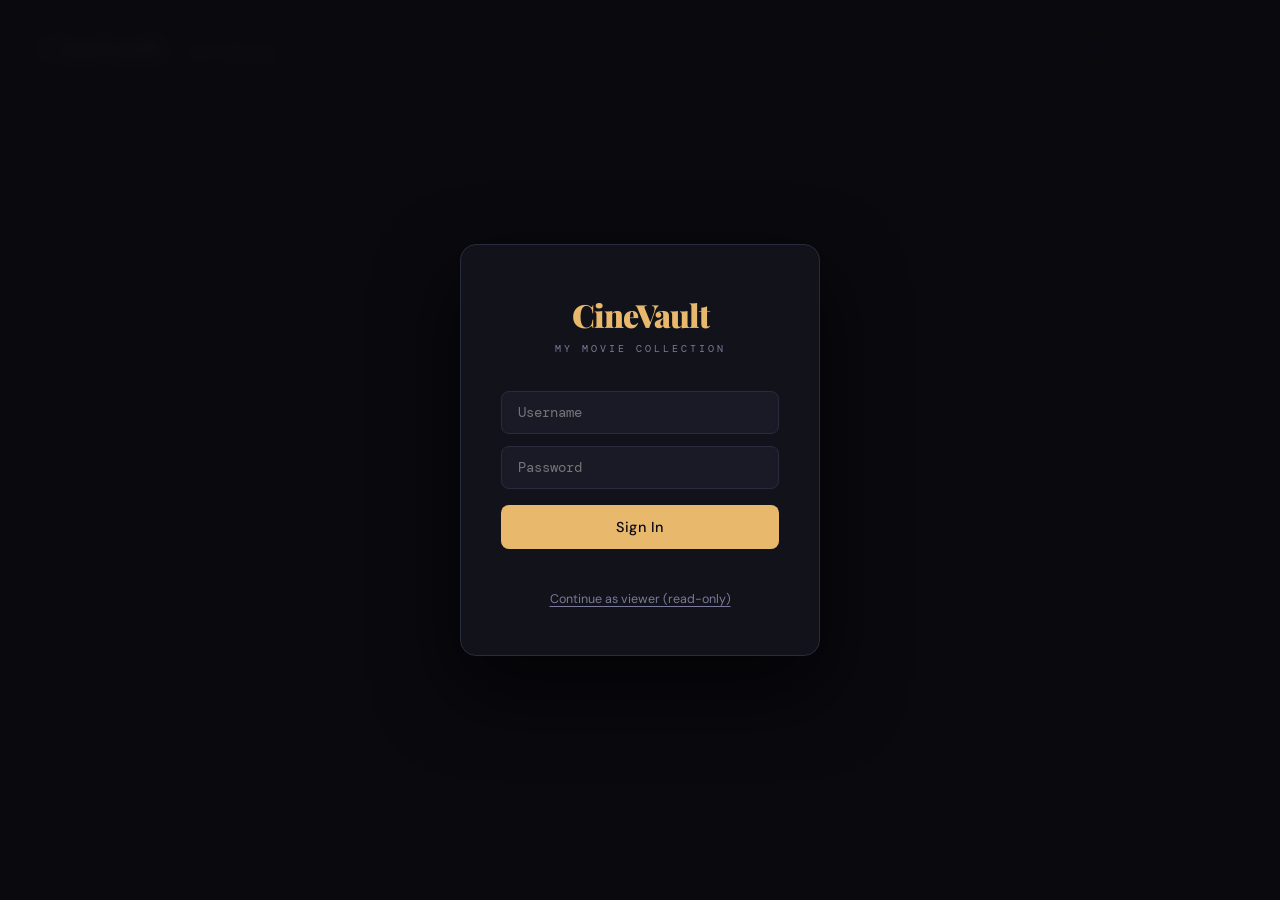
<file: index.html>
<!DOCTYPE html>
<html lang="en">
<head>
  <meta charset="UTF-8" />
  <meta name="viewport" content="width=device-width, initial-scale=1.0" />
  <title>CineVault — My Movie Collection</title>
  <link href="https://fonts.googleapis.com/css2?family=Playfair+Display:ital,wght@0,400;0,700;0,900;1,400&family=DM+Mono:wght@300;400;500&family=DM+Sans:wght@300;400;500&display=swap" rel="stylesheet" />
  <link rel="stylesheet" href="style.css" />
</head>
<body>

  <!-- LOADING OVERLAY (shown while fetching Gist) -->
  <div id="loading-overlay">
    <div class="loading-inner">
      <div class="loading-spinner"></div>
      <div class="loading-text">Loading your collection…</div>
    </div>
  </div>

  <!-- LOGIN OVERLAY -->
  <div id="login-overlay">
    <div class="login-box">
      <div class="login-logo">CineVault</div>
      <div class="login-tagline">My Movie Collection</div>
      <input type="text"     id="login-user" placeholder="Username" autocomplete="off" />
      <input type="password" id="login-pass" placeholder="Password" autocomplete="off" />
      <button class="login-btn" onclick="doLogin()">Sign In</button>
      <div class="login-error" id="login-err"></div>
      <div class="login-guest" onclick="guestMode()">Continue as viewer (read-only)</div>
    </div>
  </div>

  <!-- HEADER -->
  <header>
    <div>
      <div class="logo">CineVault <span>— My Collection</span></div>
    </div>
    <div class="header-right">
      <div id="sync-indicator">✓ Saved to GitHub</div>
      <div id="stats-bar">— movies</div>
      <div class="user-badge" id="user-badge">GUEST</div>
      <button id="logout-btn" onclick="doLogout()">Sign Out</button>
    </div>
  </header>

  <!-- TABS NAV -->
  <div class="tabs-nav" id="tabs-nav"></div>

  <!-- MAIN CONTENT -->
  <main id="main-content"></main>

  <!-- TOAST NOTIFICATION -->
  <div id="toast"></div>

  <!-- config.js MUST load before app.js -->
  <script src="config.js"></script>
  <script src="app.js"></script>
</body>
</html>
</file>
<file: style.css>
/* ══════════════════════════════════════════
   CineVault — style.css
   ══════════════════════════════════════════ */

/* ── CSS VARIABLES ── */
:root {
  --bg: #0a0a0f;
  --surface: #12121a;
  --surface2: #1a1a26;
  --border: #2a2a3d;
  --accent: #e8b86d;
  --accent2: #c97b4b;
  --text: #e8e8f0;
  --text-muted: #7a7a9a;
  --text-dim: #4a4a6a;
  --red: #e05c5c;
  --green: #5ce08a;
  --tab-active: #e8b86d;
}

* { box-sizing: border-box; margin: 0; padding: 0; }

body {
  background: var(--bg);
  color: var(--text);
  font-family: 'DM Sans', sans-serif;
  min-height: 100vh;
  background-image:
    radial-gradient(ellipse at 20% 0%, rgba(232,184,109,0.06) 0%, transparent 50%),
    radial-gradient(ellipse at 80% 100%, rgba(201,123,75,0.04) 0%, transparent 50%);
}

/* ── LOGIN OVERLAY ── */
#login-overlay {
  position: fixed; inset: 0;
  background: rgba(10,10,15,0.97);
  display: flex; align-items: center; justify-content: center;
  z-index: 1000;
  backdrop-filter: blur(8px);
}
.login-box {
  background: var(--surface);
  border: 1px solid var(--border);
  border-radius: 16px;
  padding: 48px 40px;
  width: 360px;
  text-align: center;
  box-shadow: 0 32px 80px rgba(0,0,0,0.6);
}
.login-logo {
  font-family: 'Playfair Display', serif;
  font-size: 2rem;
  font-weight: 900;
  color: var(--accent);
  letter-spacing: -1px;
  margin-bottom: 6px;
}
.login-tagline {
  font-family: 'DM Mono', monospace;
  font-size: 0.65rem;
  color: var(--text-muted);
  letter-spacing: 3px;
  text-transform: uppercase;
  margin-bottom: 36px;
}
.login-box input {
  width: 100%;
  background: var(--surface2);
  border: 1px solid var(--border);
  border-radius: 8px;
  padding: 12px 16px;
  color: var(--text);
  font-family: 'DM Mono', monospace;
  font-size: 0.85rem;
  margin-bottom: 12px;
  outline: none;
  transition: border-color 0.2s;
}
.login-box input:focus { border-color: var(--accent); }
.login-btn {
  width: 100%;
  background: var(--accent);
  color: #0a0a0f;
  border: none;
  border-radius: 8px;
  padding: 13px;
  font-family: 'DM Sans', sans-serif;
  font-weight: 500;
  font-size: 0.9rem;
  cursor: pointer;
  letter-spacing: 0.5px;
  transition: background 0.2s, transform 0.1s;
  margin-top: 4px;
}
.login-btn:hover { background: var(--accent2); }
.login-btn:active { transform: scale(0.98); }
.login-guest {
  margin-top: 16px;
  font-size: 0.78rem;
  color: var(--text-muted);
  cursor: pointer;
  text-decoration: underline;
  text-underline-offset: 3px;
  transition: color 0.2s;
}
.login-guest:hover { color: var(--text); }
.login-error {
  color: var(--red);
  font-size: 0.78rem;
  margin-top: 8px;
  min-height: 18px;
  font-family: 'DM Mono', monospace;
}

/* ── HEADER ── */
header {
  padding: 28px 40px 20px;
  display: flex;
  align-items: center;
  justify-content: space-between;
  border-bottom: 1px solid var(--border);
}
.logo {
  font-family: 'Playfair Display', serif;
  font-size: 1.8rem;
  font-weight: 900;
  color: var(--accent);
  letter-spacing: -1px;
}
.logo span {
  color: var(--text-muted);
  font-style: italic;
  font-weight: 400;
  font-size: 1.1rem;
}
.header-right {
  display: flex;
  align-items: center;
  gap: 16px;
}
.user-badge {
  font-family: 'DM Mono', monospace;
  font-size: 0.72rem;
  letter-spacing: 1px;
  color: var(--text-muted);
  padding: 6px 12px;
  border: 1px solid var(--border);
  border-radius: 20px;
}
.user-badge.admin { color: var(--accent); border-color: rgba(232,184,109,0.3); }
#logout-btn {
  background: none;
  border: 1px solid var(--border);
  color: var(--text-muted);
  padding: 6px 14px;
  border-radius: 20px;
  font-family: 'DM Mono', monospace;
  font-size: 0.72rem;
  letter-spacing: 1px;
  cursor: pointer;
  transition: all 0.2s;
}
#logout-btn:hover { border-color: var(--accent); color: var(--accent); }
#stats-bar {
  font-family: 'DM Mono', monospace;
  font-size: 0.7rem;
  color: var(--text-dim);
  letter-spacing: 1px;
}
#stats-bar span { color: var(--accent); }

/* ── TABS ── */
.tabs-nav {
  padding: 0 40px;
  display: flex;
  align-items: center;
  gap: 4px;
  border-bottom: 1px solid var(--border);
  overflow-x: auto;
  scrollbar-width: none;
}
.tabs-nav::-webkit-scrollbar { display: none; }
.tab-btn {
  background: none;
  border: none;
  border-bottom: 2px solid transparent;
  padding: 14px 20px 12px;
  font-family: 'DM Mono', monospace;
  font-size: 0.75rem;
  letter-spacing: 1px;
  color: var(--text-dim);
  cursor: pointer;
  transition: all 0.2s;
  white-space: nowrap;
  position: relative;
  top: 1px;
}
.tab-btn:hover { color: var(--text-muted); }
.tab-btn.active {
  color: var(--tab-active);
  border-bottom-color: var(--tab-active);
}
.tab-btn .tab-count {
  background: var(--surface2);
  border-radius: 10px;
  padding: 2px 7px;
  font-size: 0.65rem;
  margin-left: 6px;
  color: var(--text-muted);
}
.tab-btn.active .tab-count { background: rgba(232,184,109,0.15); color: var(--accent); }
#add-tab-btn {
  background: none;
  border: none;
  color: var(--text-dim);
  font-size: 1.2rem;
  cursor: pointer;
  padding: 10px 14px;
  border-radius: 6px;
  transition: all 0.2s;
  margin-left: 4px;
}
#add-tab-btn:hover { color: var(--accent); background: rgba(232,184,109,0.08); }

/* ── MAIN CONTENT ── */
main { padding: 24px 40px 60px; }
.tab-panel { display: none; }
.tab-panel.active { display: block; }

/* ── TABLE ── */
.table-wrap {
  overflow-x: auto;
  border: 1px solid var(--border);
  border-radius: 12px;
  background: var(--surface);
}
table {
  width: 100%;
  border-collapse: collapse;
  min-width: 700px;
}
thead tr {
  border-bottom: 1px solid var(--border);
  background: var(--surface2);
}
th {
  padding: 14px 16px;
  text-align: left;
  font-family: 'DM Mono', monospace;
  font-size: 0.65rem;
  letter-spacing: 2px;
  text-transform: uppercase;
  color: var(--text-muted);
  font-weight: 400;
}
th:first-child { width: 40px; text-align: center; }
tbody tr {
  border-bottom: 1px solid rgba(42,42,61,0.5);
  transition: background 0.15s;
}
tbody tr:last-child { border-bottom: none; }
tbody tr:hover { background: rgba(232,184,109,0.03); }
td {
  padding: 11px 16px;
  font-size: 0.85rem;
  vertical-align: middle;
}
td:first-child {
  text-align: center;
  font-family: 'DM Mono', monospace;
  font-size: 0.7rem;
  color: var(--text-dim);
}

/* ── INPUTS IN TABLE ── */
.cell-input {
  background: transparent;
  border: none;
  outline: none;
  color: var(--text);
  font-family: 'DM Sans', sans-serif;
  font-size: 0.85rem;
  width: 100%;
  padding: 4px 6px;
  border-radius: 4px;
  transition: background 0.15s;
}
.cell-input:focus {
  background: rgba(232,184,109,0.07);
  outline: 1px solid rgba(232,184,109,0.3);
}
.cell-input[readonly] { cursor: default; color: var(--text); }
.cell-input[readonly]:focus { background: transparent; outline: none; }
.cell-input::placeholder { color: var(--text-dim); }
.cell-input.autofilled { color: var(--accent); }

.col-title { min-width: 200px; }
.col-year  { width: 80px; }
.col-genre { width: 160px; }
.col-rating { width: 120px; }
.col-actions { width: 50px; text-align: center; }

/* ── RATING INPUT ── */
.col-rating { width: 100px; }
.rating-wrap {
  display: flex;
  align-items: center;
  gap: 4px;
}
.rating-input {
  background: transparent;
  border: none;
  outline: none;
  color: var(--accent);
  font-family: 'DM Mono', monospace;
  font-size: 1rem;
  font-weight: 500;
  width: 44px;
  padding: 4px 6px;
  border-radius: 4px;
  transition: background 0.15s;
  -moz-appearance: textfield;
}
.rating-input::-webkit-outer-spin-button,
.rating-input::-webkit-inner-spin-button { -webkit-appearance: none; margin: 0; }
.rating-input:focus {
  background: rgba(232,184,109,0.07);
  outline: 1px solid rgba(232,184,109,0.3);
}
.rating-input[readonly] { pointer-events: none; }
.rating-input::placeholder { color: var(--text-dim); font-size: 0.9rem; }
.rating-denom {
  font-family: 'DM Mono', monospace;
  font-size: 0.72rem;
  color: var(--text-dim);
}

/* ── DELETE BUTTON ── */
.del-btn {
  background: none;
  border: none;
  color: var(--text-dim);
  cursor: pointer;
  font-size: 0.9rem;
  padding: 4px 6px;
  border-radius: 4px;
  transition: all 0.2s;
  line-height: 1;
}
.del-btn:hover { color: var(--red); background: rgba(224,92,92,0.1); }

/* ── ADD ROW BUTTON ── */
.add-row-btn {
  margin-top: 14px;
  background: none;
  border: 1px dashed var(--border);
  border-radius: 8px;
  color: var(--text-muted);
  padding: 10px 20px;
  font-family: 'DM Mono', monospace;
  font-size: 0.72rem;
  letter-spacing: 1px;
  cursor: pointer;
  display: flex;
  align-items: center;
  gap: 8px;
  transition: all 0.2s;
  width: 100%;
  justify-content: center;
}
.add-row-btn:hover { border-color: var(--accent); color: var(--accent); background: rgba(232,184,109,0.04); }

/* ── AUTOCOMPLETE DROPDOWN ── */
.autocomplete-wrap { position: relative; }
.autocomplete-dropdown {
  position: absolute;
  top: calc(100% + 4px);
  left: 0;
  right: 0;
  background: #1e1e2d;
  border: 1px solid var(--border);
  border-radius: 8px;
  z-index: 100;
  max-height: 200px;
  overflow-y: auto;
  box-shadow: 0 12px 32px rgba(0,0,0,0.5);
  scrollbar-width: thin;
  scrollbar-color: var(--border) transparent;
}
.autocomplete-dropdown:empty { display: none; }
.ac-item {
  padding: 10px 14px;
  cursor: pointer;
  transition: background 0.1s;
  border-bottom: 1px solid rgba(42,42,61,0.4);
  display: flex;
  align-items: center;
  gap: 10px;
}
.ac-item:last-child { border-bottom: none; }
.ac-item:hover { background: rgba(232,184,109,0.08); }
.ac-title { font-size: 0.84rem; color: var(--text); }
.ac-meta {
  font-family: 'DM Mono', monospace;
  font-size: 0.68rem;
  color: var(--text-muted);
  margin-left: auto;
  white-space: nowrap;
}
.ac-loading {
  padding: 12px 14px;
  font-family: 'DM Mono', monospace;
  font-size: 0.72rem;
  color: var(--text-dim);
  letter-spacing: 1px;
}

/* ── READONLY / GUEST MODE ── */
body.guest-mode .add-row-btn,
body.guest-mode #add-tab-btn,
body.guest-mode .del-btn { display: none !important; }
body.guest-mode .cell-input { pointer-events: none; }
body.guest-mode .rating-input { pointer-events: none; }

/* ── TOAST NOTIFICATION ── */
#toast {
  position: fixed;
  bottom: 32px; right: 32px;
  background: var(--surface2);
  border: 1px solid var(--border);
  border-left: 3px solid var(--accent);
  padding: 12px 20px;
  border-radius: 8px;
  font-family: 'DM Mono', monospace;
  font-size: 0.75rem;
  letter-spacing: 0.5px;
  color: var(--text);
  opacity: 0;
  transform: translateY(10px);
  transition: all 0.3s;
  pointer-events: none;
  z-index: 500;
}
#toast.show { opacity: 1; transform: translateY(0); }

/* ── SCROLLBAR ── */
::-webkit-scrollbar { width: 6px; height: 6px; }
::-webkit-scrollbar-track { background: transparent; }
::-webkit-scrollbar-thumb { background: var(--border); border-radius: 3px; }

/* ── EMPTY STATE ── */
.empty-hint {
  text-align: center;
  padding: 40px;
  font-family: 'DM Mono', monospace;
  font-size: 0.72rem;
  color: var(--text-dim);
  letter-spacing: 1px;
}

/* ── RENAME TAB INPUT ── */
.tab-rename-input {
  background: var(--surface2);
  border: 1px solid var(--accent);
  color: var(--text);
  font-family: 'DM Mono', monospace;
  font-size: 0.75rem;
  letter-spacing: 1px;
  padding: 2px 8px;
  border-radius: 4px;
  outline: none;
  width: 120px;
}

/* ── LOADING OVERLAY ── */
#loading-overlay {
  position: fixed; inset: 0;
  background: rgba(10,10,15,0.97);
  display: flex; align-items: center; justify-content: center;
  z-index: 2000;
  backdrop-filter: blur(8px);
}
.loading-inner {
  display: flex; flex-direction: column; align-items: center; gap: 16px;
}
.loading-spinner {
  width: 32px; height: 32px;
  border: 2px solid var(--border);
  border-top-color: var(--accent);
  border-radius: 50%;
  animation: spin 0.8s linear infinite;
}
@keyframes spin { to { transform: rotate(360deg); } }
.loading-text {
  font-family: 'DM Mono', monospace;
  font-size: 0.72rem;
  letter-spacing: 2px;
  color: var(--text-muted);
  text-transform: uppercase;
}

/* ── SYNC INDICATOR ── */
#sync-indicator {
  font-family: 'DM Mono', monospace;
  font-size: 0.68rem;
  letter-spacing: 1px;
  color: var(--green);
  opacity: 0;
  transition: opacity 0.3s;
  pointer-events: none;
}
#sync-indicator.show { opacity: 1; }
</file>
